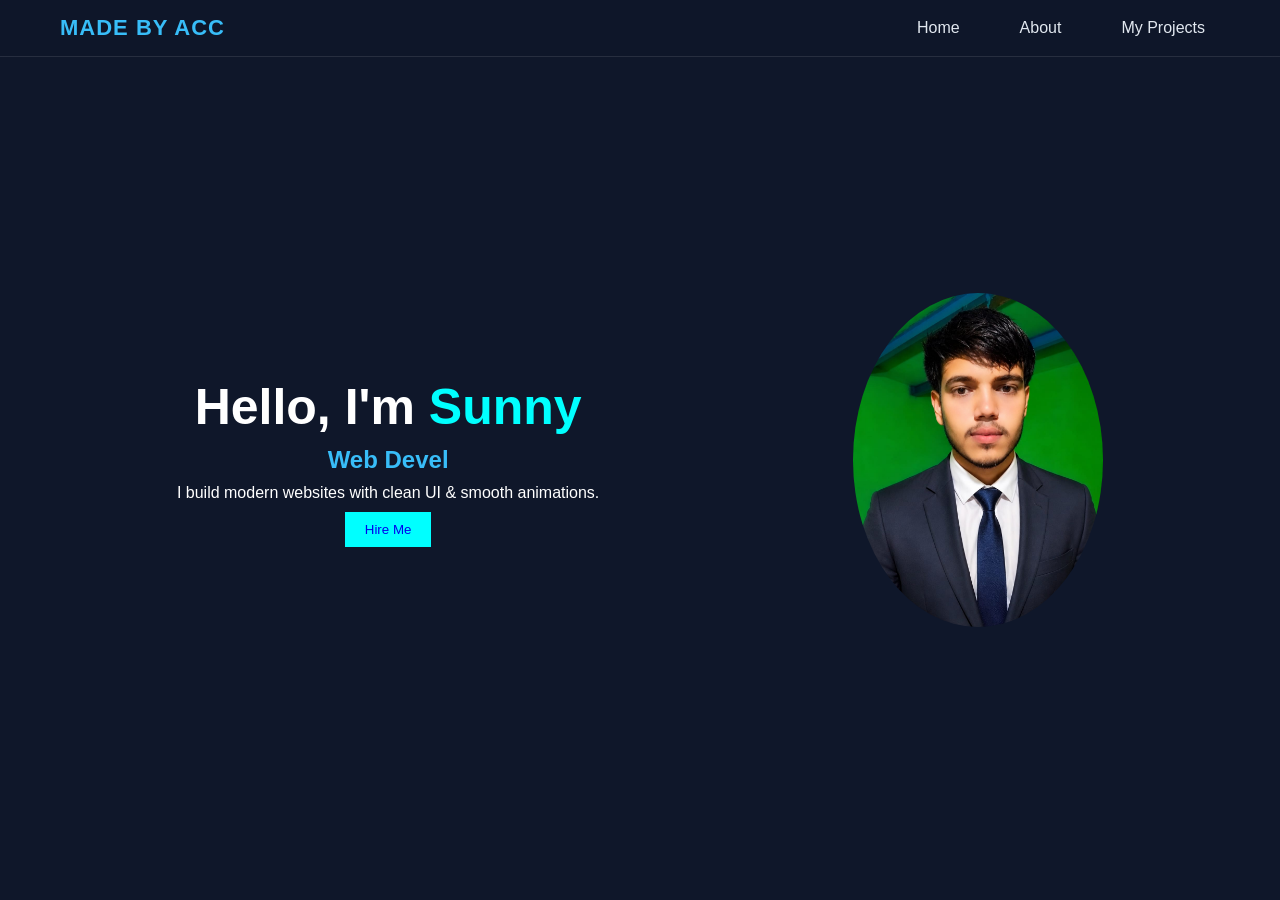
<file: index.html>
<!DOCTYPE html>
<html lang="en">
<head>
  <meta charset="UTF-8">
  <meta name="viewport" content="width=device-width, initial-scale=1.0">
  <title>Sunny Portfolio</title>
  <link rel="stylesheet" href="css/style.css">
</head>
<body>

  <!-- 🔥 NAVBAR -->
  <nav>
    <h2 class="logo">MADE BY ACC</h2>
    <ul>
      <li><a href="#">Home</a></li>
      <li><a href="about.html">About</a></li>
      <li><a href="project.html"> My Projects</a></li>
    </ul>
  </nav>

  <!-- 🚀 HERO SECTION -->
  <section class="hero">
    <div class="hero-text">
      <h1>Hello, I'm <span>Sunny</span></h1>
      <h2 id="typing"></h2>
      <p>I build modern websites with clean UI & smooth animations.</p>
      <button id="hireme"><a href="https://www.linkedin.com/in/sunny-baghel-3974823b5" style="text-decoration: none;">Hire Me</a></button>
    </div>

    <div class="hero-img">
      <img src="SUNNY.jpeg">
    </div>
  </section>

  
  

<script src="js/script.js"></script>
</body>
</html>
</file>
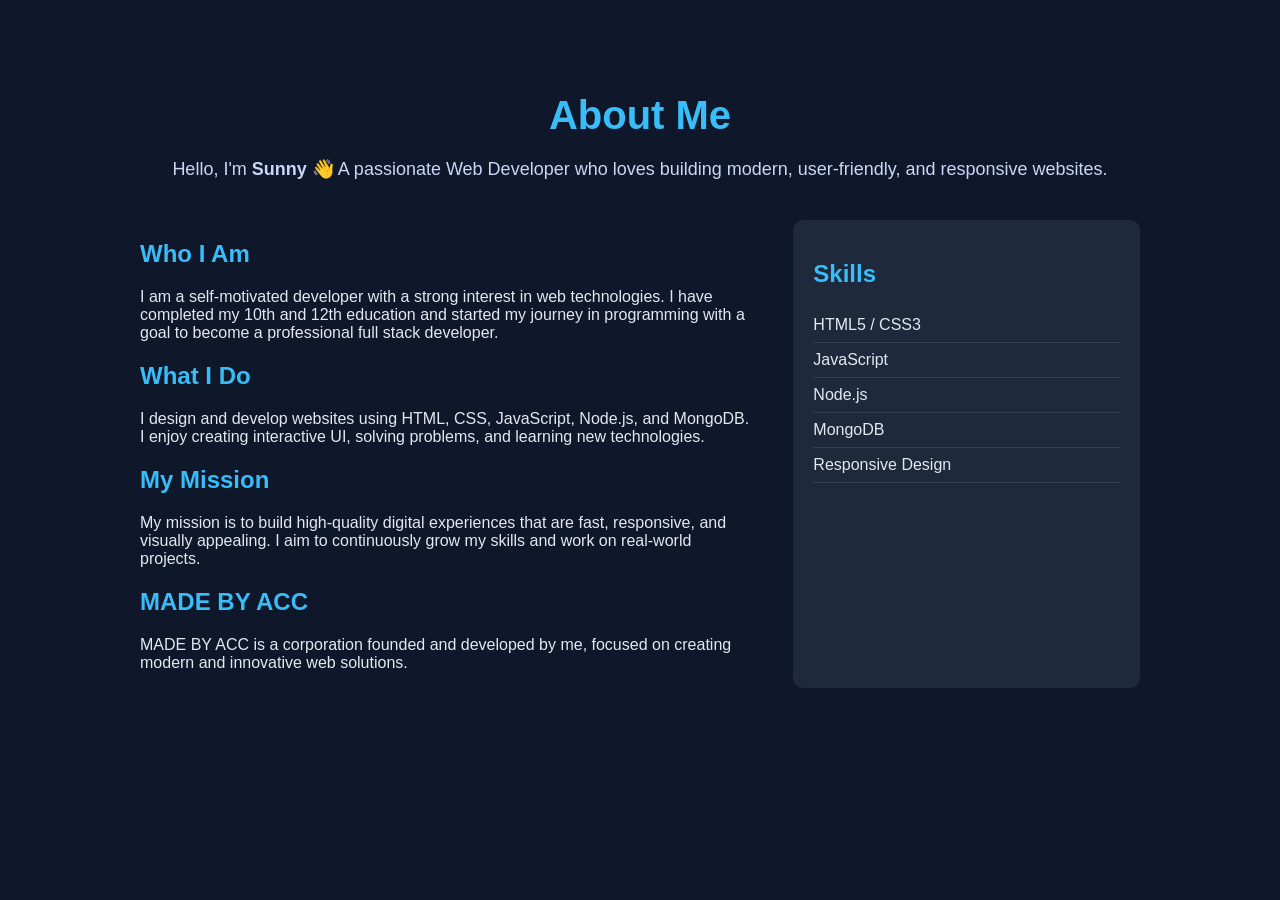
<file: about.html>
<!DOCTYPE html>
<html lang="en">
<head>
  <meta charset="UTF-8">
  <meta name="viewport" content="width=device-width, initial-scale=1.0">
  <title>About Me</title>
  <link rel="stylesheet" href="css/aboutstyle.css">
</head>
<body>

  <section class="about">
    <div class="container">

      <h1>About Me</h1>

      <p class="intro">
        Hello, I'm <strong>Sunny</strong> 👋  
        A passionate Web Developer who loves building modern, user-friendly, and responsive websites.
      </p>

      <div class="about-content">

        <div class="text">
          <h2>Who I Am</h2>
          <p>
            I am a self-motivated developer with a strong interest in web technologies.
            I have completed my 10th and 12th education and started my journey in programming
            with a goal to become a professional full stack developer.
          </p>

          <h2>What I Do</h2>
          <p>
            I design and develop websites using HTML, CSS, JavaScript, Node.js, and MongoDB.
            I enjoy creating interactive UI, solving problems, and learning new technologies.
          </p>

          <h2>My Mission</h2>
          <p>
            My mission is to build high-quality digital experiences that are fast, responsive,
            and visually appealing. I aim to continuously grow my skills and work on real-world projects.
          </p>

          <h2>MADE BY ACC</h2>
          <p>MADE BY ACC is a corporation founded and developed by me, focused on creating modern and innovative web solutions.</p>



        </div>

        <div class="skills">
          <h2>Skills</h2>
          <ul>
            <li>HTML5 / CSS3</li>
            <li>JavaScript</li>
            <li>Node.js</li>
            <li>MongoDB</li>
            <li>Responsive Design</li>
          </ul>
        </div>

      </div>

    </div>
  </section>

</body>
</html>
</file>
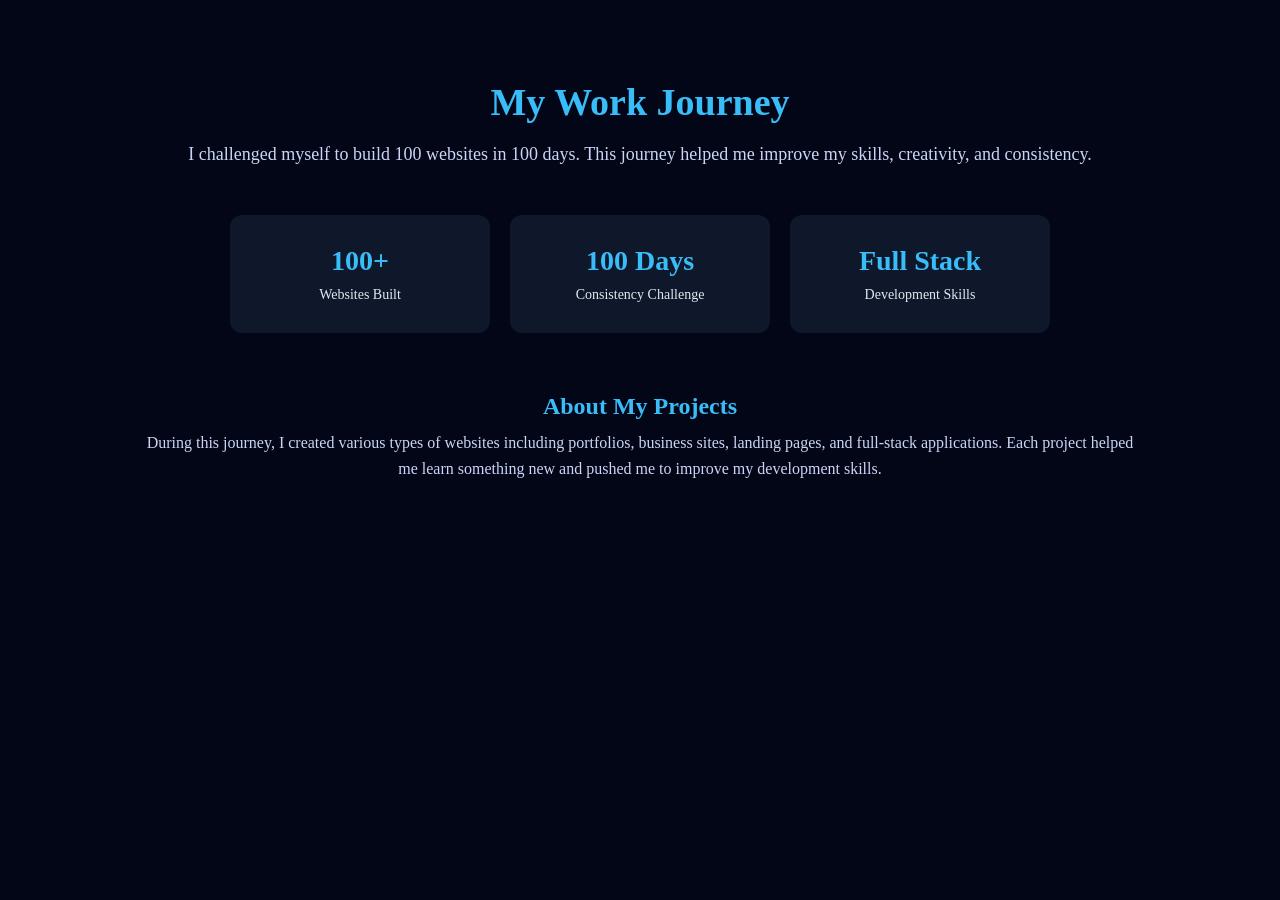
<file: project.html>
<!DOCTYPE html>
<html lang="en">
<head>
    <meta charset="UTF-8">
    <meta name="viewport" content="width=device-width, initial-scale=1.0">
    <title>my project</title>
    <link rel="stylesheet" href="css/project.css">
</head>
<body>
    <section class="projects">
  <div class="container">

    <h1>My Work Journey </h1>

    <p class="intro">
      I challenged myself to build 100 websites in 100 days.
      This journey helped me improve my skills, creativity, and consistency.
    </p>

    <div class="stats">
      <div class="card">
        <h2>100+</h2>
        <p>Websites Built</p>
      </div>

      <div class="card">
        <h2>100 Days</h2>
        <p>Consistency Challenge</p>
      </div>

      <div class="card">
        <h2>Full Stack</h2>
        <p>Development Skills</p>
      </div>
    </div>

    <div class="about-projects">
      <h2>About My Projects</h2>
      <p>
        During this journey, I created various types of websites including
        portfolios, business sites, landing pages, and full-stack applications.
        Each project helped me learn something new and pushed me to improve
        my development skills.
      </p>
    </div>

  </div>
</section>
</body>
</html>
</file>
<file: css/style.css>
* {
  margin: 0;
  padding: 0;
  box-sizing: border-box;
  font-family: sans-serif;
}

body {
  background: #0f172a;
  color: white;
}



/* NAVBAR */
nav {
  display: flex;
  justify-content: space-between;
  align-items: center;
  padding: 15px 60px;

  position: sticky;
  top: 0;
  z-index: 1000;

  /* Glass effect */
  background: rgba(15, 23, 42, 0.7);
  backdrop-filter: blur(10px);

  border-bottom: 1px solid rgba(255,255,255,0.1);
}

/* LOGO */
.logo {
  color: #38bdf8;
  font-size: 22px;
  font-weight: bold;
  letter-spacing: 1px;
}

/* NAV LIST */
nav ul {
  display: flex;
  gap: 30px;
  list-style: none;
}

/* 🔥 IMPORTANT (tu bola tha ye chahiye) */
nav ul li {
  position: relative;
}

/* LINKS */
nav ul li a {
  color: #e2e8f0;
  text-decoration: none;
  font-size: 16px;
  padding: 8px 15px;
  border-radius: 8px;
  position: relative;
  z-index: 1;
  transition: 0.3s;
}

/* 🔥 GLOW BACKGROUND */
nav ul li a::before {
  content: "";
  position: absolute;
  inset: 0;
  border-radius: 8px;

  background: linear-gradient(135deg, #38bdf8, #6366f1);
  opacity: 0;

  filter: blur(10px);
  transition: 0.3s;
  z-index: -1;
}

/* HOVER EFFECT */
nav ul li a:hover::before {
  opacity: 1;
}

nav ul li a:hover {
  color: #ffffff;
}

/* ACTIVE LINK (optional but mast lagta hai) */
nav ul li a.active {
  color: #ffffff;
}

nav ul li a.active::before {
  opacity: 1;
}
/* HERO */
.hero {
  display: flex;
  align-items: center;
  justify-content: space-around;
  height: 90vh;
}

.hero-text h1 {
  font-size: 50px;
}

.hero-text span {
  color: cyan;
}

.hero-text h2 {
  color: #38bdf8;
  margin: 10px 0;
}

.hero-text button {
  padding: 10px 20px;
  border: none;
  background: cyan;
  cursor: pointer;
  margin-top: 10px;
}

/* IMAGE */
.hero-img img {
  width: 250px;
  border-radius: 50%;
  animation: float 3s ease-in-out infinite;
}

/* FLOAT ANIMATION */
@keyframes float {
  0% { transform: translateY(0); }
  50% { transform: translateY(-20px); }
  100% { transform: translateY(0); }
}

/* SECTIONS */
section {
  padding: 50px;
  text-align: center;
}

/* PROJECT CARDS */
.cards {
  display: flex;
  justify-content: center;
  gap: 20px;
}

.card {
  padding: 20px;
  background: #1e293b;
  border-radius: 10px;
  transition: 0.3s;
}

.card:hover {
  transform: scale(1.1);
}
/* 📱 MOBILE RESPONSIVE */
@media (max-width: 768px) {

  nav {
    flex-direction: column;
    align-items: right;
  }

  nav ul {
    flex-direction: column;
    gap: 10px;
    margin-top: 10px;
  }

  .hero {
    flex-direction: column;
    text-align: center;
    height: auto;
    padding: 30px 20px;
  }
button a{
    text-decoration: none;

  }

  .hero-text h1 {
    font-size: 32px;
  }

  .hero-text h2 {
    font-size: 20px;
  }

  .hero-img img {
    width: 180px;
    margin-top: 20px;
  }

  .cards {
    flex-direction: column;
    align-items: center;
  }

  .card {
    width: 80%;
  }
}
</file>
<file: css/aboutstyle.css>
body {
  margin: 0;
  font-family: 'Segoe UI', sans-serif;
  background: #0f172a;
  color: #e2e8f0;
}

.about {
  padding: 60px 20px;
}

.container {
  max-width: 1000px;
  margin: auto;
}

h1 {
  text-align: center;
  font-size: 40px;
  margin-bottom: 20px;
  color: #38bdf8;
}

.intro {
  text-align: center;
  font-size: 18px;
  margin-bottom: 40px;
  color: #cbd5f5;
}

.about-content {
  display: flex;
  gap: 40px;
  flex-wrap: wrap;
}

.text {
  flex: 2;
}

.skills {
  flex: 1;
  background: #1e293b;
  padding: 20px;
  border-radius: 10px;
}

h2 {
  margin-top: 20px;
  color: #38bdf8;
}

ul {
  list-style: none;
  padding: 0;
}

ul li {
  padding: 8px 0;
  border-bottom: 1px solid #334155;
}
</file>
<file: css/project.css>
*{
  padding: 0;
  margin: 0;
}
body{
  background: #020617;
  color: #e2e8f0;

}
/* SECTION */
.projects {
  padding: 80px 20px;
  background: #020617;
  color: #e2e8f0;
  text-align: center;
}

.container {
  max-width: 1000px;
  margin: auto;
}

/* HEADING */
.projects h1 {
  font-size: 38px;
  color: #38bdf8;
  margin-bottom: 20px;
}

/* INTRO */
.projects .intro {
  font-size: 18px;
  color: #cbd5f5;
  margin-bottom: 50px;
}

/* STATS */
.stats {
  display: flex;
  gap: 20px;
  justify-content: center;
  flex-wrap: wrap;
}

/* CARD */
.card {
  background: #0f172a;
  padding: 30px;
  width: 200px;
  border-radius: 12px;
  transition: 0.3s;
  position: relative;
  overflow: hidden;
}

/* Glow effect */
.card::before {
  content: "";
  position: absolute;
  inset: 0;
  background: linear-gradient(135deg, #38bdf8, #6366f1);
  opacity: 0;
  filter: blur(20px);
  transition: 0.3s;
  z-index: 0;
}

.card:hover::before {
  opacity: 1;
}

/* Content */
.card h2,
.card p {
  position: relative;
  z-index: 1;
}

.card h2 {
  font-size: 28px;
  color: #38bdf8;
}

.card p {
  margin-top: 10px;
  font-size: 14px;
}

/* ABOUT TEXT */
.about-projects {
  margin-top: 60px;
}

.about-projects h2 {
  color: #38bdf8;
  margin-bottom: 10px;
}

.about-projects p {
  color: #cbd5f5;
  line-height: 1.6;
}
</file>
